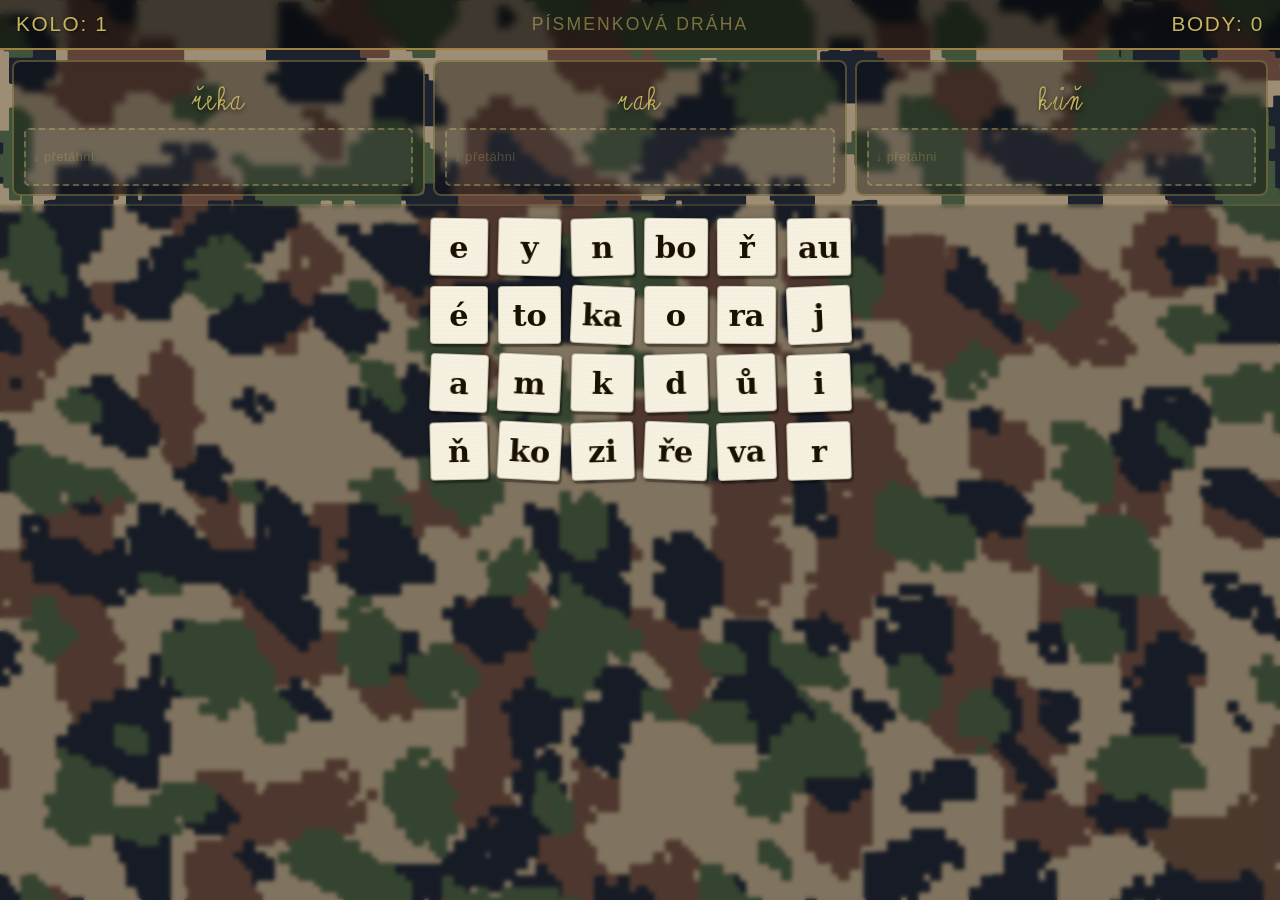
<file: index.html>
<!DOCTYPE html>
<html lang="cs">
<head>
  <meta charset="UTF-8">
  <meta name="viewport" content="width=device-width, initial-scale=1, user-scalable=no">
  <meta name="theme-color" content="#4a5c2a">
  <meta name="apple-mobile-web-app-capable" content="yes">
  <meta name="apple-mobile-web-app-status-bar-style" content="black-translucent">
  <link rel="manifest" href="manifest.json">
  <link rel="apple-touch-icon" href="assets/icons/icon-192.png">
  <title>Písmenková Dráha</title>
  <link rel="stylesheet" href="css/main.css">
  <link rel="stylesheet" href="css/cards.css">
  <link rel="stylesheet" href="css/tray.css">
  <link rel="stylesheet" href="css/toast.css">
</head>
<body data-bg="1">
  <canvas id="anim-canvas"></canvas>

  <div id="hud">
    <span id="hud-round">Kolo: 1</span>
    <span id="hud-title">Písmenková Dráha</span>
    <span id="hud-score">Body: 0</span>
  </div>

  <main id="game">
    <!-- Challenge words + their drop trays — always a horizontal row at the top -->
    <section id="words-section"></section>

    <!-- Pool of letter cards — always at the bottom -->
    <section id="pool-section">
      <div id="pool-cards"></div>
    </section>
  </main>

  <!-- Fire button: appears when all words are correctly assembled -->
  <div id="fire-overlay" class="hidden" role="button" aria-label="Spustit animaci">
    <div id="fire-btn">
      <div class="fire-icon">💣</div>
      <div class="fire-label">STŘELBA!</div>
    </div>
  </div>

  <!-- Debug panel (only shown when ?debug=1 is in the URL) -->
  <div id="debug-panel" class="hidden"></div>

  <div id="toast-update" class="toast hidden">
    <span>Nová verze je dostupná!</span>
    <button id="toast-reload-btn">Aktualizovat</button>
  </div>

  <script type="module" src="js/main.js"></script>
</body>
</html>
</file>
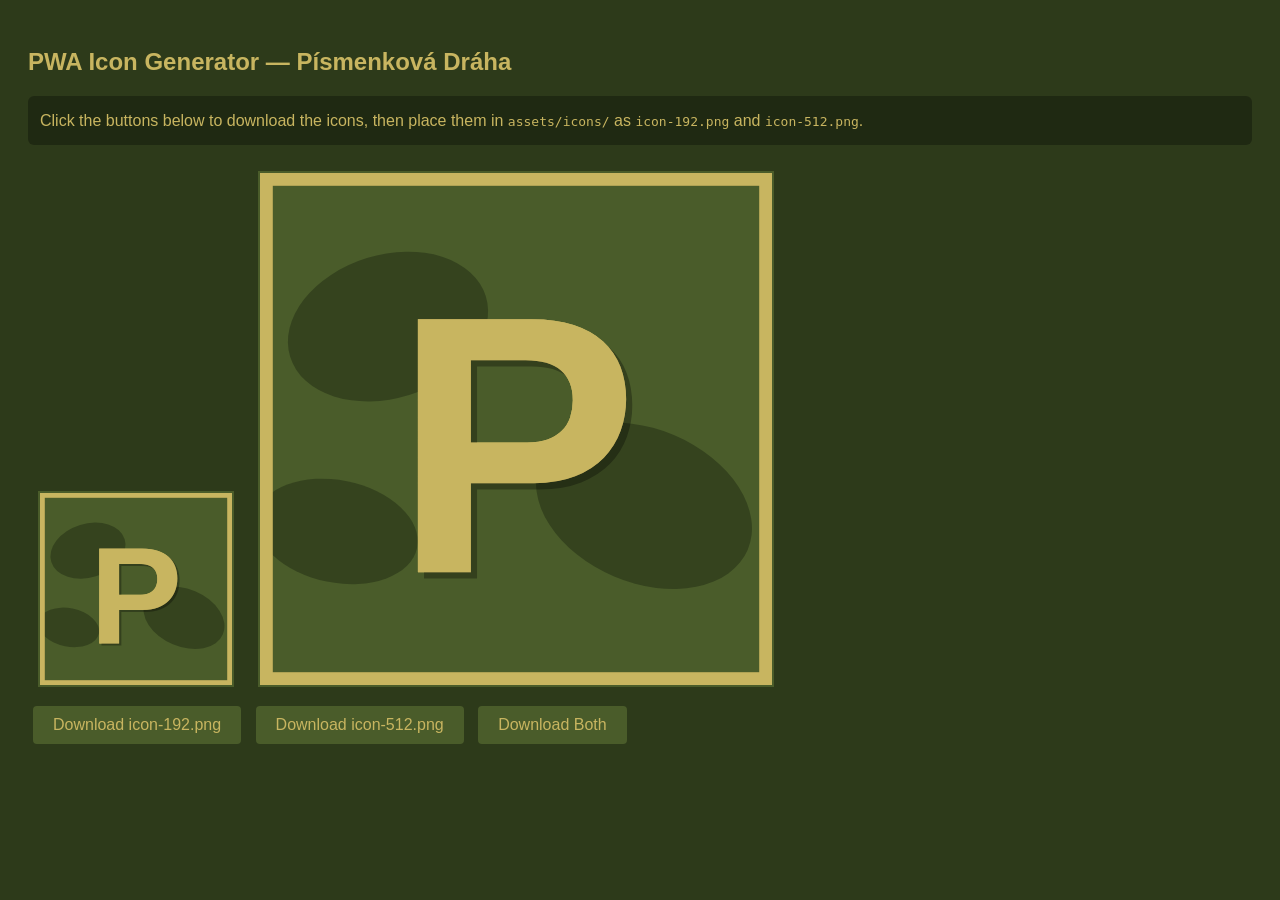
<file: generate-icons.html>
<!DOCTYPE html>
<html>
<head>
  <meta charset="UTF-8">
  <title>Generate PWA Icons</title>
  <style>
    body { font-family: sans-serif; padding: 20px; background: #2d3a1a; color: #c8b560; }
    canvas { border: 2px solid #4a5c2a; margin: 10px; }
    button { padding: 10px 20px; background: #4a5c2a; color: #c8b560; border: none; cursor: pointer; font-size: 1rem; border-radius: 4px; margin: 5px; }
    button:hover { background: #6b7f3e; }
    .instructions { background: rgba(0,0,0,0.3); padding: 12px; border-radius: 6px; margin-bottom: 16px; line-height: 1.6; }
  </style>
</head>
<body>
  <h2>PWA Icon Generator — Písmenková Dráha</h2>
  <div class="instructions">
    Click the buttons below to download the icons, then place them in
    <code>assets/icons/</code> as <code>icon-192.png</code> and <code>icon-512.png</code>.
  </div>

  <div>
    <canvas id="c192" width="192" height="192"></canvas>
    <canvas id="c512" width="512" height="512"></canvas>
  </div>

  <div>
    <button onclick="download('c192','icon-192.png')">Download icon-192.png</button>
    <button onclick="download('c512','icon-512.png')">Download icon-512.png</button>
    <button onclick="downloadBoth()">Download Both</button>
  </div>

  <script>
    function drawIcon(canvas) {
      const ctx = canvas.getContext('2d');
      const s = canvas.width;

      // Olive background
      ctx.fillStyle = '#4a5c2a';
      ctx.fillRect(0, 0, s, s);

      // Camouflage blobs
      ctx.fillStyle = 'rgba(45,58,26,0.7)';
      ctx.beginPath();
      ctx.ellipse(s*0.25, s*0.3, s*0.2, s*0.14, -0.3, 0, Math.PI*2);
      ctx.fill();
      ctx.beginPath();
      ctx.ellipse(s*0.75, s*0.65, s*0.22, s*0.15, 0.4, 0, Math.PI*2);
      ctx.fill();
      ctx.beginPath();
      ctx.ellipse(s*0.15, s*0.7, s*0.16, s*0.1, 0.2, 0, Math.PI*2);
      ctx.fill();

      // Stencil letter P
      ctx.fillStyle = '#c8b560';
      ctx.font = `bold ${Math.floor(s * 0.72)}px Impact, Arial`;
      ctx.textAlign = 'center';
      ctx.textBaseline = 'alphabetic';
      ctx.fillText('P', s / 2, s * 0.78);

      // Drop shadow on letter
      ctx.fillStyle = 'rgba(0,0,0,0.3)';
      ctx.font = `bold ${Math.floor(s * 0.72)}px Impact, Arial`;
      ctx.fillText('P', s / 2 + s*0.012, s * 0.78 + s*0.012);
      // Re-draw on top
      ctx.fillStyle = '#c8b560';
      ctx.fillText('P', s / 2, s * 0.78);

      // Border
      ctx.strokeStyle = '#c8b560';
      ctx.lineWidth = Math.max(2, s * 0.025);
      const m = ctx.lineWidth / 2;
      ctx.strokeRect(m, m, s - ctx.lineWidth, s - ctx.lineWidth);
    }

    // Draw both
    ['c192','c512'].forEach(id => drawIcon(document.getElementById(id)));

    function download(canvasId, filename) {
      const canvas = document.getElementById(canvasId);
      const link = document.createElement('a');
      link.download = filename;
      link.href = canvas.toDataURL('image/png');
      link.click();
    }

    function downloadBoth() {
      download('c192', 'icon-192.png');
      setTimeout(() => download('c512', 'icon-512.png'), 300);
    }
  </script>
</body>
</html>
</file>
<file: css/main.css>
/* ─── Custom font (challenge words only) ─── */
@font-face {
  font-family: 'Skolacek';
  src: url('../assets/fonts/skolacek-ce.otf') format('opentype');
  font-display: block;
}

/* ─── CSS Variables ─── */
:root {
  --olive-dark:  #2d3a1a;
  --olive-mid:   #4a5c2a;
  --olive-light: #6b7f3e;
  --khaki:       #c8b560;
  --khaki-dark:  #a08040;
  --card-bg:     #f5f0e0;
  --card-shadow: #8a7a50;
  --green-ok:    #3a7d2a;
  --hud-bg:      rgba(0,0,0,0.6);
  --hud-height:  50px;
}

/* ─── Reset ─── */
*, *::before, *::after {
  box-sizing: border-box;
  margin: 0;
  padding: 0;
}

html, body {
  width: 100%;
  height: 100%;
  overflow: hidden;
  touch-action: none;
  user-select: none;
  -webkit-user-select: none;
}

/* ─── Body — rotating camo background images ─── */
body {
  display: flex;
  flex-direction: column;
  background-color: var(--olive-dark);
  background-size: cover;
  background-position: center;
  font-family: 'Arial Narrow', Arial, sans-serif;
  transition: background-image 0.6s ease;
}

body[data-bg="1"] { background-image: url('../assets/backgrounds/bg1.jpg'); }
body[data-bg="2"] { background-image: url('../assets/backgrounds/bg2.jpg'); }
body[data-bg="3"] { background-image: url('../assets/backgrounds/bg3.jpg'); }

/* ─── Canvas overlay (animations) ─── */
#anim-canvas {
  position: fixed;
  inset: 0;
  pointer-events: none;
  z-index: 100;
  display: block;
}

/* ─── HUD ─── */
#hud {
  flex-shrink: 0;
  height: var(--hud-height);
  background: var(--hud-bg);
  border-bottom: 2px solid var(--khaki-dark);
  display: flex;
  align-items: center;
  justify-content: space-between;
  padding: 0 16px;
  z-index: 10;
  backdrop-filter: blur(4px);
  -webkit-backdrop-filter: blur(4px);
}

#hud-round,
#hud-score {
  font-family: Impact, 'Arial Narrow', sans-serif;
  font-size: clamp(0.9rem, 2.5vw, 1.3rem);
  color: var(--khaki);
  letter-spacing: 0.08em;
  text-transform: uppercase;
  text-shadow: 1px 1px 3px rgba(0,0,0,0.7);
  min-width: 90px;
}

#hud-score { text-align: right; }

#hud-title {
  font-family: Impact, 'Arial Narrow', sans-serif;
  font-size: clamp(0.8rem, 2vw, 1.1rem);
  color: rgba(200,181,96,0.55);
  letter-spacing: 0.12em;
  text-transform: uppercase;
}

/* ─── Main game area — always column layout ─── */
#game {
  flex: 1;
  display: flex;
  flex-direction: column;
  min-height: 0;
}

/* ─── Words section — always a horizontal row ─── */
#words-section {
  display: flex;
  flex-direction: row;
  gap: 8px;
  padding: 10px 12px 8px;
  flex-shrink: 0;
  /* Height determined by content (compact) */
}

/* ─── Pool section — always at the bottom, fills remaining space ─── */
#pool-section {
  flex: 1;
  display: flex;
  flex-direction: column;
  overflow: hidden;
  border-top: 2px solid rgba(200,181,96,0.2);
  background: rgba(0,0,0,0.18);
  backdrop-filter: blur(2px);
  -webkit-backdrop-filter: blur(2px);
}

#pool-cards {
  /* display, grid-template-columns, justify-content, align-content
     are set inline by buildPoolSection() to survive SW cache misses */
  gap: 10px;
  padding: 12px 14px;
  overflow-y: auto;
  height: 100%;
}

/* Scrollbar */
#pool-cards::-webkit-scrollbar { width: 5px; }
#pool-cards::-webkit-scrollbar-track { background: rgba(0,0,0,0.2); }
#pool-cards::-webkit-scrollbar-thumb { background: var(--olive-light); border-radius: 3px; }

/* ─── Ghost card while dragging ─── */
.letter-card.dragging {
  box-shadow: 0 8px 24px rgba(0,0,0,0.5) !important;
  transform: scale(1.1) !important;
  rotate: none !important;
}

/* ─── Fire overlay ─── */
#fire-overlay {
  position: fixed;
  inset: 0;
  display: flex;
  align-items: center;
  justify-content: center;
  z-index: 90;
  background: rgba(0,0,0,0.2);
  cursor: pointer;
}

#fire-overlay.hidden {
  display: none;
}

#fire-btn {
  display: flex;
  flex-direction: column;
  align-items: center;
  gap: 8px;
  background: radial-gradient(circle, rgba(180,30,10,0.92) 0%, rgba(100,10,5,0.96) 100%);
  border: 3px solid #ff6020;
  border-radius: 50%;
  width: min(200px, 30vw);
  height: min(200px, 30vw);
  justify-content: center;
  box-shadow:
    0 0 0 6px rgba(255,96,32,0.3),
    0 0 40px rgba(255,96,32,0.5),
    0 8px 32px rgba(0,0,0,0.6);
  animation: fire-pulse 0.8s ease-in-out infinite alternate;
}

.fire-icon {
  font-size: clamp(2.5rem, 8vw, 4.5rem);
  line-height: 1;
  filter: drop-shadow(0 0 8px rgba(255,200,0,0.8));
}

.fire-label {
  font-family: Impact, 'Arial Narrow', sans-serif;
  font-size: clamp(1rem, 3.5vw, 1.6rem);
  color: #fff;
  letter-spacing: 0.12em;
  text-shadow: 0 0 12px rgba(255,100,30,0.9);
}

@keyframes fire-pulse {
  from { transform: scale(1);    box-shadow: 0 0 0 6px rgba(255,96,32,0.3), 0 0 40px rgba(255,96,32,0.5), 0 8px 32px rgba(0,0,0,0.6); }
  to   { transform: scale(1.06); box-shadow: 0 0 0 12px rgba(255,96,32,0.15), 0 0 60px rgba(255,96,32,0.7), 0 8px 32px rgba(0,0,0,0.6); }
}

/* ─── Debug panel ─── */
#debug-panel {
  position: fixed;
  bottom: 0;
  left: 0;
  right: 0;
  background: rgba(0,0,0,0.85);
  border-top: 2px solid #ff6020;
  padding: 8px 12px;
  z-index: 200;
  display: flex;
  flex-wrap: wrap;
  gap: 6px;
}

#debug-panel.hidden { display: none; }

#debug-panel button {
  padding: 5px 10px;
  background: #333;
  color: #ff6020;
  border: 1px solid #ff6020;
  border-radius: 4px;
  font-size: 0.75rem;
  cursor: pointer;
  font-family: monospace;
}

#debug-panel button:hover { background: #ff6020; color: #000; }
</file>
<file: css/cards.css>
/* ─── Letter Cards — paper cutout style ─── */

.letter-card {
  display: inline-flex;
  align-items: center;
  justify-content: center;
  min-width: 58px;
  min-height: 58px;
  padding: 5px 10px;
  background: var(--card-bg);
  border-radius: 4px;
  border: 1px solid rgba(138,122,80,0.4);
  box-shadow:
    2px 3px 0 rgba(0,0,0,0.28),
    0 1px 5px rgba(0,0,0,0.32),
    inset 0 1px 0 rgba(255,255,255,0.6);

  /*
   * Georgia has clearly distinct capital I (has horizontal serifs)
   * vs lowercase l (different serif style). Critical for first-graders.
   */
  font-family: Georgia, 'DejaVu Serif', 'Noto Serif', serif;
  font-size: clamp(1.3rem, 3.2vw, 1.9rem);
  font-weight: bold;
  color: #1a1000;
  line-height: 1;
  white-space: nowrap;

  cursor: grab;
  touch-action: none;
  will-change: transform;
  transition: box-shadow 0.1s, opacity 0.15s;
  position: relative;
}

/* Subtle paper texture */
.letter-card::after {
  content: '';
  position: absolute;
  inset: 0;
  background: repeating-linear-gradient(
    0deg,
    transparent,
    transparent 3px,
    rgba(0,0,0,0.012) 3px,
    rgba(0,0,0,0.012) 4px
  );
  border-radius: 4px;
  pointer-events: none;
}

/* Pool card hover */
.letter-card[data-card-context="pool"]:hover {
  box-shadow:
    3px 5px 0 rgba(0,0,0,0.32),
    0 2px 8px rgba(0,0,0,0.42),
    inset 0 1px 0 rgba(255,255,255,0.6);
}

/* Tray cards — slightly warmer to indicate "placed" */
.letter-card[data-card-context="tray"] {
  background: #ede8d5;
  border-color: rgba(100,80,40,0.5);
  cursor: pointer;
  font-size: clamp(1.2rem, 3vw, 1.8rem);
  /* Allow shrinking so many cards still fit on one row */
  flex-shrink: 1;
  min-width: 36px;
}

.letter-card[data-card-context="tray"]:hover {
  background: #e4ddc5;
}

/* Ghost card (clone that follows finger) */
.letter-card.ghost-card {
  position: fixed;
  pointer-events: none;
  z-index: 50;
  opacity: 0.9;
  box-shadow:
    4px 8px 18px rgba(0,0,0,0.5),
    0 2px 6px rgba(0,0,0,0.3),
    inset 0 1px 0 rgba(255,255,255,0.6);
}
</file>
<file: css/tray.css>
/* ─── Word Zone (challenge word + drop tray) ─── */

.word-zone {
  flex: 1;
  min-width: 0;
  display: flex;
  flex-direction: column;
  gap: 5px;
  padding: 8px 10px;
  background: rgba(0,0,0,0.35);
  border: 2px solid rgba(200,181,96,0.35);
  border-radius: 8px;
  backdrop-filter: blur(3px);
  -webkit-backdrop-filter: blur(3px);
  transition: border-color 0.3s, background 0.3s, box-shadow 0.3s;
}

/* Solved state — green glow */
.word-zone.solved {
  border-color: var(--green-ok);
  background: rgba(58,125,42,0.25);
  box-shadow: 0 0 18px rgba(58,125,42,0.4), inset 0 0 8px rgba(58,125,42,0.15);
}

/* ─── Challenge word label (Skolacek cursive) ─── */
.word-label {
  font-family: 'Skolacek', serif;
  font-size: clamp(1.5rem, 4vw, 3rem);
  color: var(--khaki);
  text-shadow: 1px 2px 5px rgba(0,0,0,0.7);
  letter-spacing: 0.03em;
  line-height: 1.1;
  text-align: center;
  flex-shrink: 0;
  white-space: nowrap;
  overflow: hidden;
  text-overflow: clip;
}

/* ─── Drop tray (where cards are placed) ─── */
.word-tray {
  min-height: 58px;
  display: flex;
  flex-wrap: nowrap;
  overflow-x: hidden;
  align-items: center;
  gap: 5px;
  padding: 5px 7px;
  background: rgba(255,255,255,0.06);
  border: 2px dashed rgba(200,181,96,0.4);
  border-radius: 5px;
  transition: border-color 0.15s, background 0.15s;
  flex: 1;
}

.word-tray:empty::before {
  content: '↓ přetáhni';
  color: rgba(200,181,96,0.3);
  font-size: 0.8rem;
  font-family: Arial, sans-serif;
  letter-spacing: 0.04em;
  pointer-events: none;
}

.word-tray.drag-over {
  border-color: var(--khaki);
  background: rgba(200,181,96,0.12);
  border-style: solid;
}

.word-zone.solved .word-tray {
  border-color: rgba(58,125,42,0.6);
  border-style: solid;
  background: rgba(58,125,42,0.1);
}

/* ─── Card blown-away animation (triggered by victory) ─── */
@keyframes card-blast {
  0%   { opacity: 1; }
  15%  { opacity: 1; transform: rotate(var(--br)) translateX(var(--bx)) translateY(var(--by)) scale(1.15); }
  100% { opacity: 0; transform: rotate(calc(var(--br) * 2.5)) translateX(calc(var(--bx) * 3)) translateY(calc(var(--by) * 3 + 40px)) scale(0.1); }
}

.letter-card.card-blown {
  animation: card-blast 0.65s ease-in forwards;
  pointer-events: none;
}

/* ─── Exploding word label animation ─── */
@keyframes shake-explode {
  0%   { transform: translateX(0) rotate(0deg) scale(1); opacity: 1; }
  10%  { transform: translateX(-6px) rotate(-3deg); }
  20%  { transform: translateX(6px) rotate(3deg); }
  30%  { transform: translateX(-6px) rotate(-3deg); }
  40%  { transform: translateX(6px) rotate(3deg) scale(1.05); }
  55%  { transform: translateX(0) scale(1.15); opacity: 1; }
  75%  { transform: scale(0.3); opacity: 0.4; }
  100% { transform: scale(0); opacity: 0; }
}

.word-label.exploding {
  animation: shake-explode 0.65s ease-in forwards;
  pointer-events: none;
}
</file>
<file: css/toast.css>
/* ─── SW Update Toast ─── */

.toast {
  position: fixed;
  bottom: 20px;
  left: 50%;
  transform: translateX(-50%);
  display: flex;
  align-items: center;
  gap: 14px;
  padding: 12px 20px;
  background: rgba(30,20,5,0.92);
  border: 1px solid var(--khaki-dark);
  border-radius: 8px;
  box-shadow: 0 4px 20px rgba(0,0,0,0.6);
  color: var(--card-bg);
  font-family: Arial, sans-serif;
  font-size: 0.95rem;
  z-index: 200;
  white-space: nowrap;
  animation: slide-up 0.3s ease;
}

.toast.hidden {
  display: none;
}

.toast button {
  padding: 7px 16px;
  background: var(--khaki);
  color: var(--olive-dark);
  border: none;
  border-radius: 5px;
  font-weight: bold;
  font-size: 0.9rem;
  cursor: pointer;
  font-family: Arial, sans-serif;
  transition: background 0.15s;
}

.toast button:hover {
  background: var(--khaki-dark);
  color: #fff;
}

@keyframes slide-up {
  from { transform: translateX(-50%) translateY(20px); opacity: 0; }
  to   { transform: translateX(-50%) translateY(0);    opacity: 1; }
}
</file>
